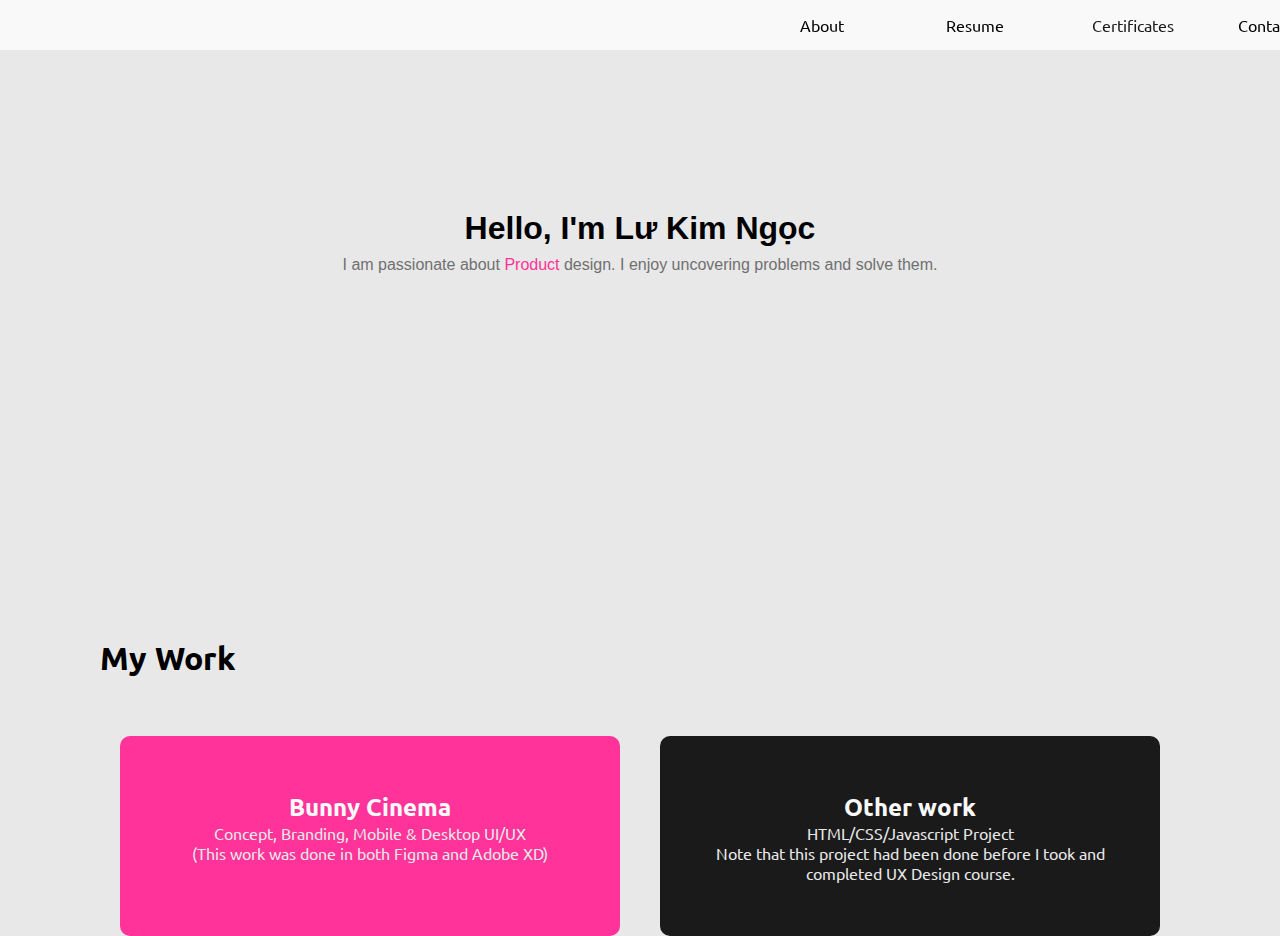
<file: index.html>
<!DOCTYPE html>
<html lang="en">
<head>
    <meta charset="UTF-8">
    <meta http-equiv="X-UA-Compatible" content="IE=edge">
    <meta name="viewport" content="width=device-width, initial-scale=1.0">
    <link rel="stylesheet" href="style.css">
    <title>Welcome to Ngoc's Portfolio</title>
</head>
<body>
    <header>
        <nav>
            <div class="navMenu">
                <ul class="menuItem">
                    <li id="item1" class="menuItem1">
                        <a href="index.html">About</a>
                    </li>
                    <li id="item2" class="menuItem2">
                        <a href="res.html">Resume</a>
                    </li>
                    <li id="item3" class="menuItem3">
                        Certificates
                            <div class="dropDown">
                                <ul class="sub">
                                    <li><a href="https://www.coursera.org/account/accomplishments/certificate/H9FYDN89RSVF" target="_blank">Foundations of UX Design</a></li>
                                    <li><a href="https://www.coursera.org/account/accomplishments/certificate/JPCLHLKWEUSJ" target="_blank">UX Design process: Empathize, Define and Ideate</a></li>
                                    <li><a href="https://www.coursera.org/account/accomplishments/certificate/LXX6PGW2FK6C" target="_blank">Build Wireframes and Low-Fidelity Prototypes</a></li>
                                    <li><a href="https://www.coursera.org/account/accomplishments/certificate/AWNNBAYGPMRG" target="_blank">Conduct UX Research and Test Early Concepts</a></li>
                                    <li><a href="https://www.coursera.org/account/accomplishments/certificate/8GZZVUDJBQX6" target="_blank">Create High-Fidelity Designs and Prototypes in Figma</a></li>
                                    <li><a href="https://www.coursera.org/account/accomplishments/certificate/8JNCTTDVL3NJ" target="_blank">Responsive Web Design in Adobe XD</a></li>
                                </ul>
                            </div>
                    </li>
                    <li id="item4" class="menuItem4">
                        <a href="contact.html">Contact</a>
                    </li>
                </ul>
            </div>
        </nav>
    </header>
<div class="introduction">
    <div class="intro">
        <h1>Hello, I'm Lư Kim Ngọc</h1>
        <p>I am passionate about <span>Product</span> design. I enjoy uncovering problems and solve them.</p>
    </div>
</div>
<div class="myWork">
    <h1>My Work</h1>
    <div class="container">
        <a href="casestudy.html">
            <div class="caseStudy">
                <h2>Bunny Cinema</h2>
                <p>Concept, Branding, Mobile & Desktop UI/UX <br>(This work was done in both
                     <span>Figma</span> and <span>Adobe XD</span>)</br><h5>View Case Study</h5></p>
            </div>
        </a>
        <a href="https://lkngoc.github.io/Gong-Cha/" target="_blank">
            <div class="other">
                <h2>Other work</h2>
                <p>HTML/CSS/Javascript Project 
                    <br>Note that this project had been done before I took and completed UX Design course.</br></p>
            </div>
        </a>
        </div>
    </div>
</body>
</html>
</file>
<file: style.css>
@import url('https://fonts.googleapis.com/css2?family=Inter:wght@200&family=Lato:wght@300&family=Montserrat:wght@500&family=Poppins:wght@500&family=Ubuntu&display=swap');
*, *::before, *::after{
    box-sizing: border-box;
    text-decoration: none;
    margin: 0;
    padding: 0;
}
body{
    position: relative;
    background-color: #e8e8e8;
    height: 730px;
}
.navMenu{
    font-family: 'Ubuntu';
    width: 100%;
    height: 50px;
    background-color: #f9f9f9;
    position: fixed;
}
.menuItem{
    width: 35%;
    display: flex;
    list-style: none;
    justify-content: space-between;
    align-items: right;
    margin-left: 800px;
    padding-top: 15px;
    color: white;
}
.menuItem li a{
    color: black;
}
.menuItem li{
    height: 20px;
    width: 10px;
}
.menuItem li:hover a{
    color: #ff3399;
    transition: 0.2s ease-out;
}
.menuItem .dropDown{
    width: 310px;
}
.dropDown{
    background-color: #f9f9f9;
    margin-top: 0px;
    border: 1px solid transparent;
    border-radius: 8px;
    padding-left: 10px;
    padding-top: 8px;
    display: none;
}
.dropDown:hover{
    display: block;
    transition: 0.2s ease-out;
}
#item3:hover .dropDown{
    display: block;
    transition: 0.2s ease-out;
}
.dropDown ul li{
    color: #1a1a1a;
    list-style: none;
    line-height: 38px;
    width: 410px;
    height: 50px;
    font-size: 12px;
    font-weight: lighter;
}
.dropDown .sub li:hover a{
    color: #ff3399;
    transition: 0.2s ease-out;
}
.introduction{
    height: 70vh;
    padding-top: 200px;
}
.intro{
    display: grid;
    place-items: center;
    font-family: Arial, Helvetica, sans-serif;
}
h1{
    line-height: 56px;
}
h2{
    color: #f9f9f9;
    text-align: center;
}
p{
    color: rgb(112, 112, 112);
    text-align: center;
}

span{
    color: #ff3399;
}
h5{
    line-height: 40px;
    text-align: center;
    color: #e8e8e8;
    visibility: hidden;
}
.container .caseStudy:hover h5{
    visibility: visible;
    transition: 0.5s ease-in-out;
}
.myWork{
    font-family: 'Ubuntu';
    margin-left: 100px;
}
.container{
    margin-top: 50px;
    margin-right: 100px;
    margin-bottom: 100px;
    display: flex;
    justify-content: space-around;
}
.caseStudy{
    width: 500px;
    height: 200px;
    border: 1px solid none;
    border-radius: 2px;
    padding: 55px;
    border-radius: 10px;
    background-color: #ff3399;
    margin: 0;
}
.caseStudy p{
    color: #e8e8e8;
}
.caseStudy span{
    color: #e8e8e8;
}
.other{
    width: 500px;
    height: 200px;
    border: 1px solid none;
    border-radius: 2px;
    padding: 55px;
    border-radius: 10px;
    background-color: #1a1a1a;
}
.other p{
    color: #e8e8e8;
}
#item3{
    color:#1a1a1a;
}
#item3:hover{
    color: #ff3399;
    transition: 0.2s ease-out;
}








/* case study */
.heroImg img{
    width: 100%;
    height: 740px;
}
.start{
    font-family: 'Ubuntu';
    display: flex;
    margin-top: 50px;
    margin-left: 20%;
    margin-right: auto;
}
.s1{
    width: 400px;
    margin-right: 100px;
}
.s2{
    width: 450px;
}
.s1 p{
    text-align: left;
    line-height: 25px;
}
.s2 p{
    text-align: left;
    line-height: 25px;
}
.start .s2 ul{
    list-style: none;
}
.smallImg{
    display: grid;
    place-items: center;
    margin-top: 5%;
    margin-bottom: 5%;
}
.kickOff{
    font-family: 'Ubuntu';
    width: 450px;
    margin-left: 20%;
}
.kickOff p{
    text-align: left;
}
.questions{
    margin-top: 15px;
}
.questions p{
    border-left: 5px solid #ff3399;
    line-height: 30px;
    margin-top: 15px;
}
.personas{
    font-family: 'Ubuntu';
}
.personas h1{
    margin-left: 20%;
    margin-top: 10%;
}

.personasImg img{
    width: 800px;
    height: 450px;
    margin-left: 20%;
    margin-top: 3%;
}
.personas p{
    text-align: left;
    margin-left: 20%;
    line-height: 30px;
    width: 600px;
}
.journey img{
    width: 900px;
    margin-left: 20%;
    margin-top: 20px;
}
.userFlow img{
    width: 550px;
    margin-top: 3%;
}
.userFlow{
    margin-top: 10%;
    margin-left: 20%;
    font-family: 'Ubuntu';
}
.wireframes{
    font-family: "Ubuntu";
}
.wireframes h1{
    margin-top: 10%;
    margin-left: 20%;
}
.wireframes p{
    text-align: left;
    margin-left: 20%;
}
.paper img{
    width: 900px;
    margin-left: 20%;
    margin-top: 20%;
}
.wireframes .wfapp{
    margin-left: 20%;
    margin-top: 3%;
    margin-bottom: 100px;
}
.wireframes .wfweb{
    margin-left: 20%;
    margin-top: 3%;
}
.wireframes .wfapp img{
    width: 700px;
    height: 600px;
}
.wfweb img{
    height: 650px;
    width: 720px;
}
.finalProduct{
    font-family: 'Ubuntu';
    margin-top: 10%;
}
.finalProduct p{
    text-align: left;
    margin-left: 20%;
}
.finalProduct h1{
    margin-left: 20%;
}
.proapp img{
    width: 680px;
    margin-bottom: 10px;
}
.proapp{
    display: flex;
    margin-left: 9%;
    margin-top: 3%;
}
.view1 h4{
    border: 1px solid none;
    width: 300px;
    height: 50px;
    text-align: center;
    padding-top: 15px;
    float: right;
    border-radius: 16px;
    margin-right: 20%;
    margin-top: 20px;
    background-color: #ff3399;
}
.view1 h4:hover{
    color: #1a1a1a;
    border: 1px solid #1a1a1a;
    transition: 0.2s ease;
    background-color: #f9f9f9;
}
h4{
    color: #f9f9f9;
}
.insideFp p{
    margin-top: 15%;
}
.xdweb img{
    width: 1510px;
}

.designSystem{
    margin-top: 15%;
    font-family: 'Ubuntu';
}
.designSystem h1{
    margin-left: 20%;
}
.designSystem img{
    width: 800px;
    margin-top: 3%;
    margin-left: 17.7%;
}
.keyTakeaways{
    margin-top: 5%;
    margin-left: 20%;
    font-family: 'Ubuntu';
}
.keyTakeaways p{
    text-align: left;
    line-height: 30px;
    width: 600px;
}

.thankYou{
    margin-top: 15%;
    border-top: 1px solid #1e1e1e;
    width: 960px;
    margin-left: 20%;
    font-family: 'Ubuntu';
    margin-bottom: 10%;
}
.thankYou h1{
    padding-top: 8%;
}
.thankYou p{
    text-align: left;
    width: 600px;
    line-height: 25px;
}



.resume{
    display: grid;
    place-items: center;
    height: 800px;
}
.resume img{
    height: 600px;
}

.contact{
    width: 100%;
    display: grid;
    place-items: center;
}
.contact img{
    margin-top: 130px;
    width: 800px;
}
</file>
